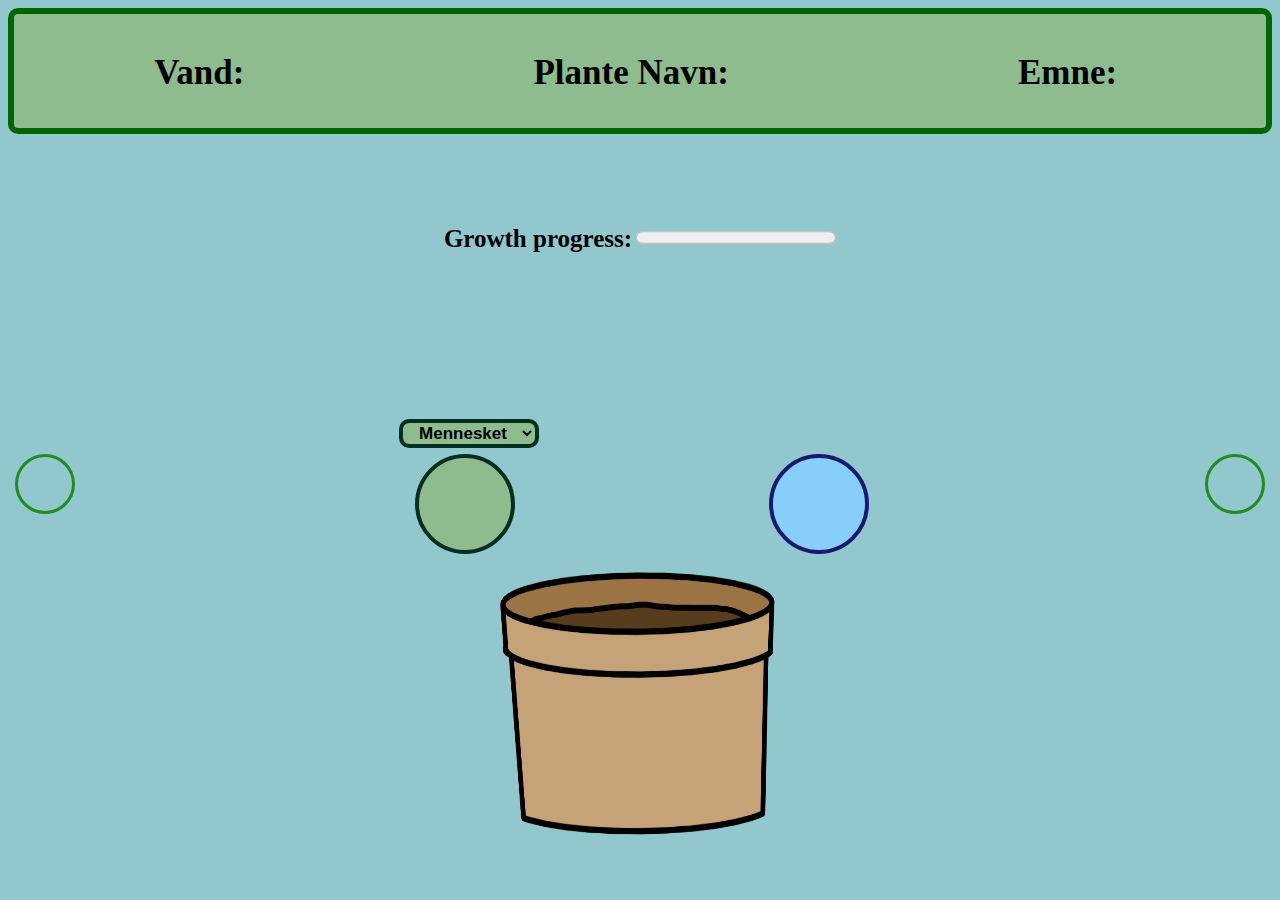
<file: Power Plants/PlantPage/index.html>
<!DOCTYPE html>
<html>
    <head>
        <script src="../globals.js"></script>
        <script src="PlantPage.js"></script>
        <link rel="stylesheet" href="../roots.css">
        <link rel="stylesheet" href='PlantPage.css'>
        <link rel="stylesheet" href="https://cdnjs.cloudflare.com/ajax/libs/font-awesome/6.6.0/css/all.min.css" integrity="sha512-Kc323vGBEqzTmouAECnVceyQqyqdsSiqLQISBL29aUW4U/M7pSPA/gEUZQqv1cwx4OnYxTxve5UMg5GT6L4JJg=="
              crossorigin="anonymous" referrerpolicy="no-referrer" />
        <meta charset="UTF-8">
        <meta name="viewport" content="width=device-width, initial-scale=1">
        <link rel="icon" type="image" href="../Images/Moodboard-Design%20etc/Logo%20Design/powerplant_logo_1.png">
        <title>Power Plants</title>
    </head>
    
    <body onload="getCurrentPoints(); getCurrentPlant(); getCurrentSubject(); getPlantProgress(); getPlantImage()">
        <header>
            <nav>
                <div class="points">
                    <p>Vand: </p>
                    <p id="currentPoints"></p>
                </div>
                <div class="plantName">
                    <p>Plante Navn: </p>
                    <p id="currentPlant"></p>
                </div>
                <div class="subject">
                    <p>Emne: </p>
                    <p id="currentSubject"></p>
                </div>
            </nav>
        </header>
        
        <div class="plants">
            <img id="plantImage" src="../Images/Plants/Krukke.png">
        </div>
        
        <div class="progressBar">
            <label for="plantProgress">Growth progress:</label>
            <progress id="plantProgress" value="0" max="3"></progress>
        </div>
        
        <div class="buttons">
            <button class="watering" onclick="waterPlant()"><i class="fa-solid fa-droplet"></i></button>
            
            <button class="placePlant" onclick="changeImage()"><i class="fa-solid fa-seedling"></i></button>
            <select class="subjectSelector" id="imageSelector">
                <option value="../Images/Plants/cactus_1.png">Mennesket</option>
                <option value="../Images/Plants/amaryllis_1.png">Jorden</option>
            </select>
        </div>
        
        <a href="../Well/Well.html">
            <button class="button LeftLink"><i class="fa-solid fa-arrow-left"></i></button>
        </a>
        <a href="../Garden/Garden.html">
            <button class="button RightLink"><i class="fa-solid fa-arrow-right"></i></button>
        </a>
    
    
    
    
    
    
    </body>
</html>
</file>
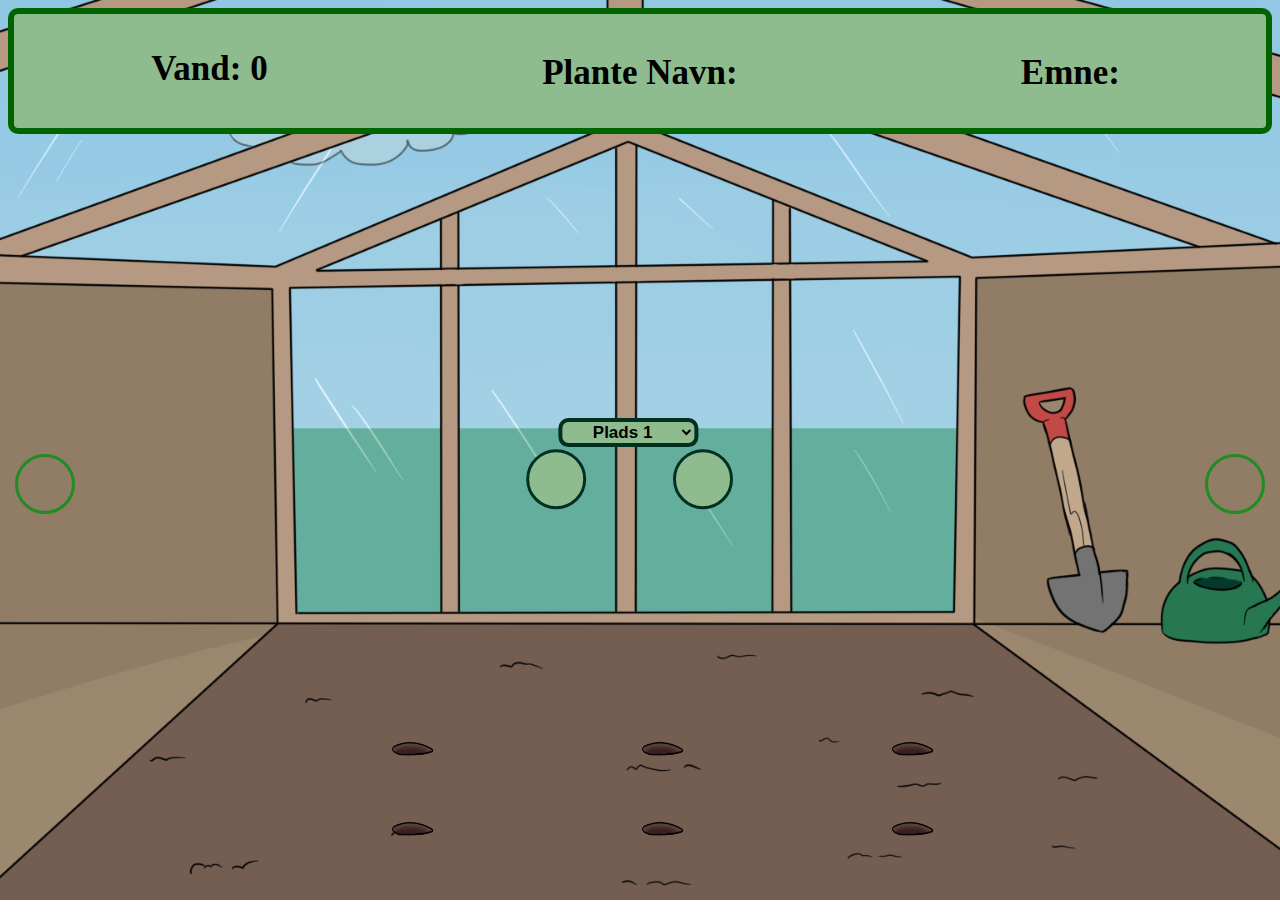
<file: Power Plants/Garden/Garden.html>
<!DOCTYPE html>
<head>
    <script src="../globals.js"></script>
    <script src="Garden.js"></script>
    <link rel="stylesheet" href="../roots.css">
    <link rel="stylesheet" href="Garden.css">
    <link rel="stylesheet" href="https://cdnjs.cloudflare.com/ajax/libs/font-awesome/6.6.0/css/all.min.css" integrity="sha512-Kc323vGBEqzTmouAECnVceyQqyqdsSiqLQISBL29aUW4U/M7pSPA/gEUZQqv1cwx4OnYxTxve5UMg5GT6L4JJg=="
          crossorigin="anonymous" referrerpolicy="no-referrer" />
    <meta charset="UTF-8">
    <meta name="viewport" content="width=device-width, initial-scale=1">
    <link rel="icon" type="image" href="../Images/Moodboard-Design%20etc/Logo%20Design/powerplant_logo_1.png">
    <title>Power Plants</title>
</head>

<body onload="getCurrentPoints(); getCurrentPlant(); getCurrentSubject(); loadGrid();">
<header>
        <nav>
            <div class="points">    
                <p>Vand: </p>
                <p id="currentPoints"></p>
            </div>
            <div class="plantName">
                <p>Plante Navn: </p>
                <p id="currentPlant"></p>
            </div>
            <div class="subject">
                <p>Emne: </p>
                <p id="currentSubject"></p>
            </div>
        </nav>
    </header>
    <a href="../PlantPage/index.html">
        <button class="button LeftLink"><i class="fa-solid fa-arrow-left"></i></button>
    </a>
    <a href="../Well/Well.html">
        <button class="button RightLink"><i class="fa-solid fa-arrow-right"></i></button>
    </a>

    <select class="plantSelector" id="gridSelector">
            <option value="1">Plads 1</option>
            <option value="2">Plads 2</option>
            <option value="3">Plads 3</option>
            <option value="4">Plads 4</option>
            <option value="5">Plads 5</option>
            <option value="6">Plads 6</option>
        </select>

    <button id="plant" onclick="plantPlant()"><i class="fa-solid fa-seedling"></i></button>

    <button id="plant-remove" onclick="removePlant()"><i class="fas fa-random"></i></button>


    <div class="grid-container">
        <div class="grid-box"><img id="grid1" src="../Images/Plants/hole.png"></div>
        <div class="grid-box"><img id="grid2" src="../Images/Plants/hole.png"></div>
        <div class="grid-box"><img id="grid3" src="../Images/Plants/hole.png"></div>
        <div class="grid-box"><img id="grid4" src="../Images/Plants/hole.png"></div>
        <div class="grid-box"><img id="grid5" src="../Images/Plants/hole.png"></div>
        <div class="grid-box"><img id="grid6" src="../Images/Plants/hole.png"></div>
    </div>
</body>
</file>
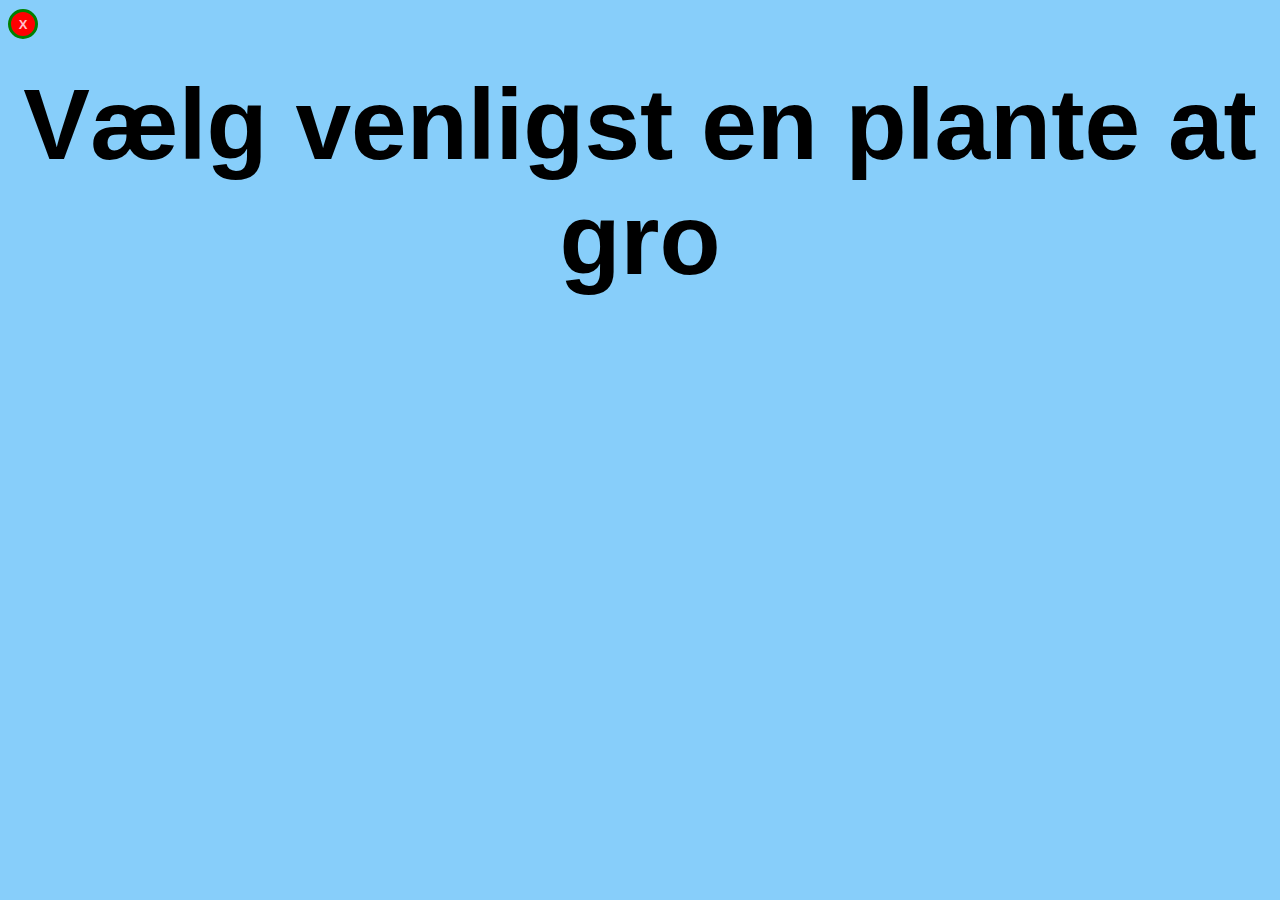
<file: Power Plants/quiz/quiz.html>
<!DOCTYPE html>
<head>
    <link rel="stylesheet" href="quiz.css"></link>
    <script src="../globals.js"></script>
    <meta charset="UTF-8">
    <meta name="viewport" content="width=device-width, initial-scale=1">
</head>
<body>
    <a href="../Well/Well.html">
        <button id="quit">X</button>
    </a>
    <h1 id="question"></h1>
    <div id="quizWindow">
        <div id="option1" onclick="chosenAnswer(id)"></div>
        <div id="option2" onclick="chosenAnswer(id)"></div>
        <div id="option3" onclick="chosenAnswer(id)"></div>
        <div id="option4" onclick="chosenAnswer(id)"></div>
    </div>
    <h2 id="explanation" style="font-family: Helvetica, sans-serif;"></h2>
    <script src="quiz.js"></script>
</body>
</file>
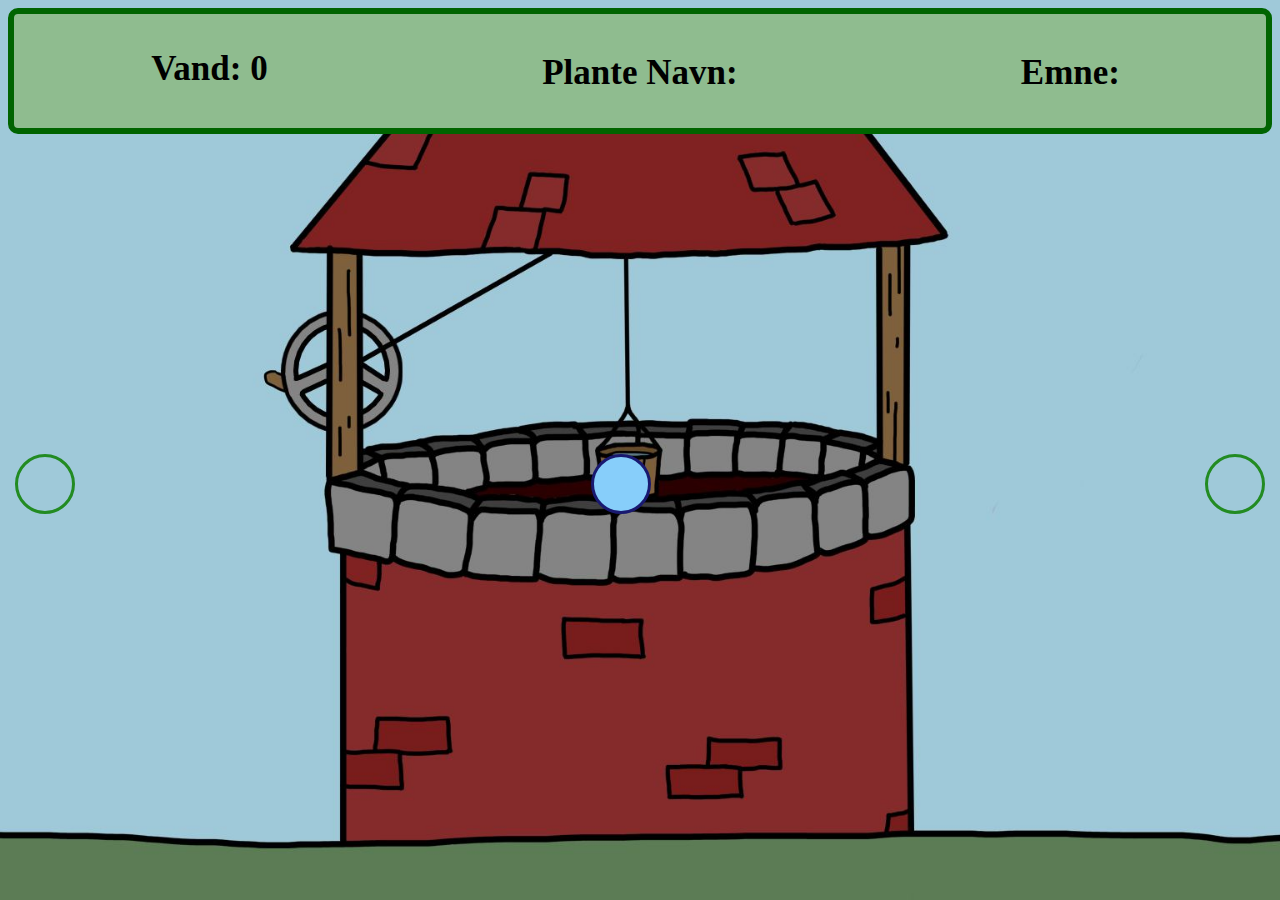
<file: Power Plants/Well/Well.html>
<!DOCTYPE html>
<head>
    <script src="../globals.js"></script>
    <link rel="stylesheet" href="../roots.css">
    <link rel="stylesheet" href="Well.css">
    <link rel="stylesheet" href="https://cdnjs.cloudflare.com/ajax/libs/font-awesome/6.6.0/css/all.min.css" integrity="sha512-Kc323vGBEqzTmouAECnVceyQqyqdsSiqLQISBL29aUW4U/M7pSPA/gEUZQqv1cwx4OnYxTxve5UMg5GT6L4JJg=="
          crossorigin="anonymous" referrerpolicy="no-referrer" />
    <meta name="viewport" content="width=device-width, initial-scale=1">
    <meta charset="UTF-8">
    <link rel="icon" type="image" href="../Images/Moodboard-Design%20etc/Logo%20Design/powerplant_logo_1.png">
    <title>Power Plants</title>
</head>


<body onload="getCurrentPoints(); getCurrentPlant(); getCurrentSubject()">
    <header>
        <nav>
            <div class="points">
                <p>Vand: </p>
                <p id="currentPoints"></p>
            </div>
            <div class="plantName">
                <p>Plante Navn: </p>
                <p id="currentPlant"></p>
            </div>
            <div class="subject">
                <p>Emne: </p>
                <p id="currentSubject"></p>
            </div>
        </nav>
    </header>

    <a href="../Garden/Garden.html">
        <button class="button LeftLink"><i class="fa-solid fa-arrow-left"></i></button>
    </a>
    <a href="../PlantPage/index.html">
        <button class="button RightLink"><i class="fa-solid fa-arrow-right"></i></button>
    </a>
    <a href="../quiz/quiz.html">
        <button id="quizShow"><i class="fa-solid fa-oil-well"></i></button>
    </a>
</body>
</file>
<file: Power Plants/roots.css>
header {

    height: 120px;
    background: transparent;
    color: black;
    border: none;
    width: auto;
    margin: 0 auto;
}

nav {
    border: 6px solid darkgreen;
    border-radius: 10px;
    background-color: darkseagreen;
    text-align: center;
    margin: 0 auto;
    font-size: 35px;
    font-weight: bold;
    display: flex;
}

div.points{
    flex-grow: 1;
}

div.points p{
    margin: 0;
    display: inline-block;
    margin-top: 35px;
    margin-bottom: 35px;
}

div.plantName{
    flex-grow: 1;
}

div.plantName p{
    margin: 0;
    display: inline-block;
    margin-top: 35px;
    margin-bottom: 35px;
}

div.subject{
    flex-grow: 1;
}

div.subject p{
    margin: 0;
    display: inline-block;
    margin-top: 35px;
    margin-bottom: 35px;
}

.button{
    color: pink;
    shape-margin: 10%;
    size: 30px;
}

body a .button{
    border: 3px solid forestgreen;
    background-color: transparent;
    font-size: 25px;
    font-weight: bold;
    color: black;
    position: absolute;
    width: 60px;
    height: 60px;
    text-align: center;
    display: inline-block;
    top: 50%;
    margin: 4px 2px;
    border-radius: 50%;
    cursor: pointer;
    transition-duration: 0.4s;
}

body a .button:hover{
    background-color: forestgreen;
    color: white;
}

body a .button.RightLink{
    right: 1%;
}

body a .button.LeftLink{
    left: 1%;
}
</file>
<file: Power Plants/PlantPage/PlantPage.css>
html {
    background: rgb(146, 199, 206) center center fixed;
    -webkit-background-size: cover;
    -moz-background-size: cover;
    -o-background-size: cover;
    background-size: cover;
}

.plants img{
    position: absolute;
    top: 28%;
    left: 50%;
    transform: translateX(-50%);
    width: 65%;
    height: 65%;
}

.progressBar {
    position: absolute;
    top: 25%;
    left: 50%;
    transform: translateX(-50%);
}

.progressBar progress {
    width: 200px;
    height: 25px;
}

.progressBar label {
    font-size: 25px;
    font-weight: bold;
}

button.watering{
    border: 4px solid midnightblue;
    background-color: lightskyblue;
    position: absolute;
    width: 100px;
    height: 100px;
    text-align: center;
    display: inline-block;
    top: 50%;
    left: 65%;
    transform: translateX(-65%);
    margin: 4px 2px;
    border-radius: 50%;
    cursor: pointer;
    transition-duration: 0.4s;
    font-size: 40px;
    color: midnightblue;
}

button.watering:hover{
    background-color: midnightblue;
    color: lightskyblue;
}

button.placePlant{
    border: 4px solid #023020;
    background-color: darkseagreen;
    position: absolute;
    width: 100px;
    height: 100px;
    text-align: center;
    display: inline-block;
    top: 50%;
    left: 35%;
    transform: translateX(-35%);
    margin: 4px 2px;
    border-radius: 50%;
    cursor: pointer;
    transition-duration: 0.4s;
    font-size: 40px;
    color: #023020;
}

button.placePlant:hover{
    background-color: #023020;
    color: darkseagreen;
}

select.subjectSelector{
    text-align: center;
    position: absolute;
    width: 140px;
    top: 46.5%;
    left: 35%;
    transform: translateX(-35%);
    border: 4px solid #023020;
    border-radius: 10px;
    background-color: darkseagreen;
    font-weight: bold;
    font-size: 17px;
    
    
}
</file>
<file: Power Plants/Garden/Garden.css>
body {
    background: url("greenhouse.png") no-repeat center center fixed;
    -webkit-background-size: cover;
    -moz-background-size: cover;
    -o-background-size: cover;
    background-size: cover;
}

#plant {
    z-index: 1;
    border: 3px solid #023020;
    background-color: darkseagreen;
    font-size: 25px;
    font-weight: bold;
    color: #023020;
    position: absolute;
    width: 60px;
    height: 60px;
    text-align: center;
    display: inline-block;
    top: 53%;
    left: 43%;
    transform: translateX(-43%) translateY(-53%);
    margin: 4px 2px;
    border-radius: 50%;
    cursor: pointer;
    transition-duration: 0.4s;
}
#plant-remove {
    z-index: 1;
    border: 3px solid #023020;
    background-color: darkseagreen;
    font-size: 25px;
    font-weight: bold;
    color: #023020;
    position: absolute;
    width: 60px;
    height: 60px;
    text-align: center;
    display: inline-block;
    top: 53%;
    left: 55%;
    transform: translateX(-55%) translateY(-53%);
    margin: 4px 2px;
    border-radius: 50%;
    cursor: pointer;
    transition-duration: 0.4s;
}
#plant:hover{
    background-color: #023020;
    color: darkseagreen;
}
#plant-remove:hover{
    background-color: #023020;
    color: darkseagreen;
}
select.plantSelector{
    z-index: 1;
    text-align: center;
    position: absolute;
    width: 140px;
    top: 48%;
    left: 49%;
    transform: translateX(-49%) translateY(-48%);
    border: 4px solid #023020;
    border-radius: 10px;
    background-color: darkseagreen;
    font-weight: bold;
    font-size: 17px;
    
    
}
.grid-container {
    z-index: 0;
    display: grid;
    position: absolute;
    height: 200px;
    top: 68%;
    left: 50%;
    transform: translateX(-50%) translateY(-68%);
    align-content: center;
    grid-template-columns: 250px 250px 250px;
    grid-template-rows: 80px 80px;
    justify-content: space-evenly;
}

.grid-box img {
    width: 300px;
    height: 300px;
    position: relative;
    top: 45%;
}
</file>
<file: Power Plants/quiz/quiz.css>
#quizWindow {
    background-color: #709154;
    display: grid;
    grid-template-columns: auto auto;
    font-size: small;
    padding: 1%;
}

#question {
    font-family: 'Quicksand', sans-serif;
    text-align: center;
}

#option1{
    background-color: #88b166;
    font-size: 50px;
    text-align: center;
    border: 1px solid black;
}

#option2{
    background-color: #88b166;
    font-size: 50px;
    text-align: center;
    border: 1px solid black;
}

#option3{
    background-color: #88b166;
    font-size: 50px;
    text-align: center;
    border: 1px solid black;
}

#option4{
    background-color: #88b166;
    font-size: 50px;
    text-align: center;
    border: 1px solid black;
}

#quit {
    border: 3px solid green;
    background-color: red;
    font-size: 13px;
    font-weight: bold;
    color: pink;
    position: absolute;
    width: 30px;
    height: 30px;
    text-align: center;
    display: inline-block;
    border-radius: 50%;
    cursor: pointer;
    transition-duration: 0.4s;
    top: 1%;
}

body {
    background-color: lightskyblue;
    font-size: 50px;
}
</file>
<file: Power Plants/Well/Well.css>
body {
    background: url("Wellpic.jpg") no-repeat center center fixed;
    -webkit-background-size: cover;
    -moz-background-size: cover;
    -o-background-size: cover;
    background-size: cover;
}

#quizShow {
    border: 3px solid midnightblue;
    background-color: lightskyblue;
    font-size: 25px;
    font-weight: bold;
    color: midnightblue;
    position: absolute;
    width: 60px;
    height: 60px;
    text-align: center;
    display: inline-block;
    top: 50%;
    right: 49%;
    margin: 4px 2px;
    border-radius: 50%;
    cursor: pointer;
    transition-duration: 0.4s;
}

#quizShow:hover{
    background-color: midnightblue;
    color: lightskyblue;
}
</file>
